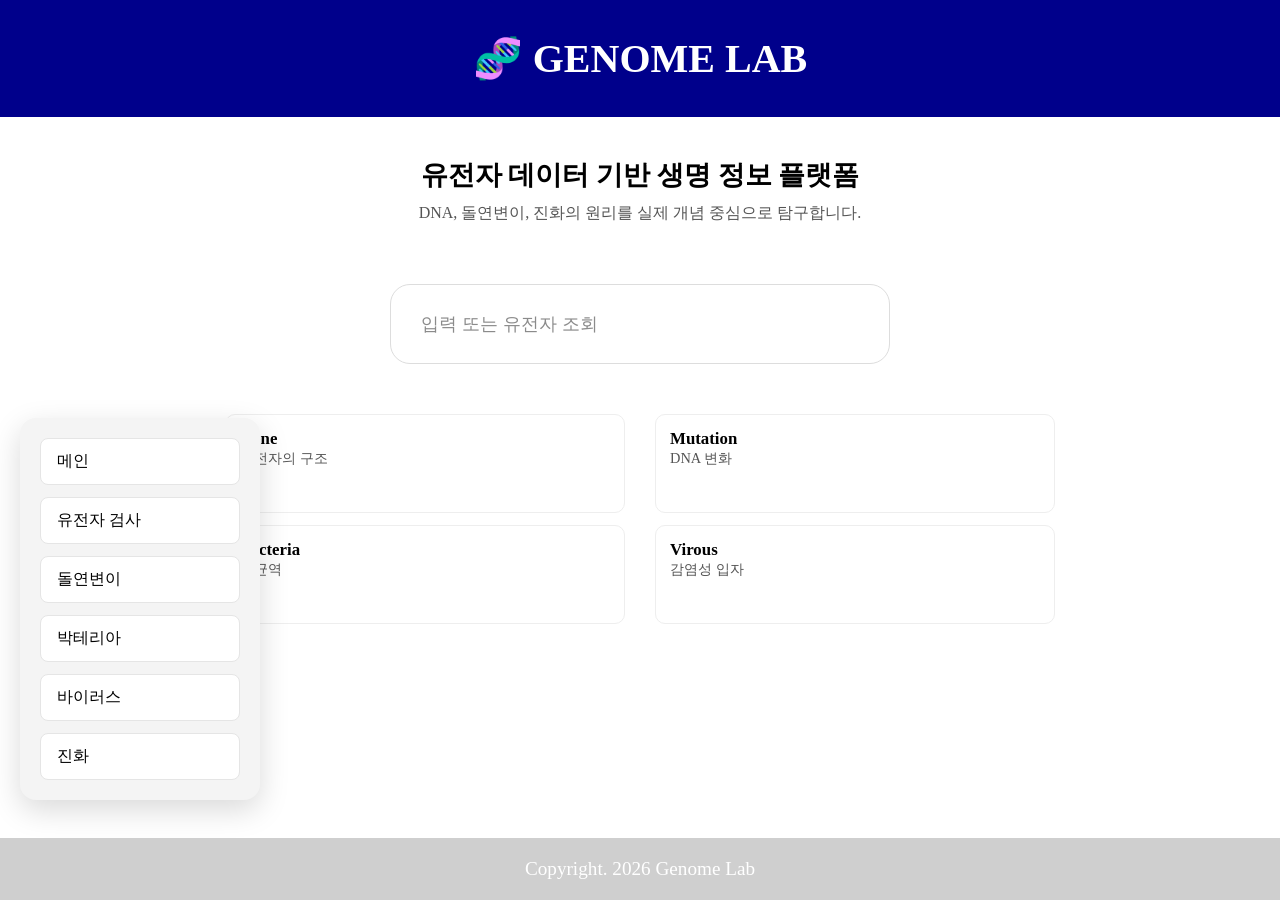
<file: html/index.html>
<!DOCTYPE html>
<html lang="en">
<head>
    <meta charset="UTF-8">
    <meta name="viewport" content="width=device-width, initial-scale=1.0">
    <title>Document</title>
    <link rel="stylesheet" href="../css/common.css">
    <link rel="stylesheet" href="../css/home.css">
</head>
<body>
    <header class="hero">
        <h1>🧬 GENOME LAB</h1>
    </header>

    <main>
        <aside>
            <nav>
                <a href="index.html">메인</a>
                <a href="gene.html">유전자 검사</a>
                <a href="mutation.html">돌연변이</a>
                <a href="vacteria.html">박테리아</a>
                <a href="virus.html">바이러스</a>
                <a href="evolution.html">진화</a>
            </nav>
        </aside>

        <section class="main-container">
            <h2>유전자 데이터 기반 생명 정보 플랫폼</h2>
            <p>DNA, 돌연변이, 진화의 원리를 실제 개념 중심으로 탐구합니다.</p>

            <section class="form-container">
                <form method="post">
                    <input type="text" placeholder="입력 또는 유전자 조회">
                </form>
            </section>

            <div class="card-container">
                <div class="card-box">
                    <div class="card">
                    <h3>Gene</h3>
                    <p>유전자의 구조</p>
                </div>

                <div class="card">
                    <h3>Mutation</h3>
                    <p>DNA 변화</p>
                </div>
                </div>

                <div class="card-box">
                    <div class="card">
                    <h3>Vacteria</h3>
                    <p>세균역</p>
                </div>

                <div class="card">
                    <h3>Virous</h3>
                    <p>감염성 입자</p>
                </div>
                </div>
            </div>
        </section>
    </main>
    <footer>
        Copyright. 2026 Genome Lab
    </footer>
</body>
</html>
</file>
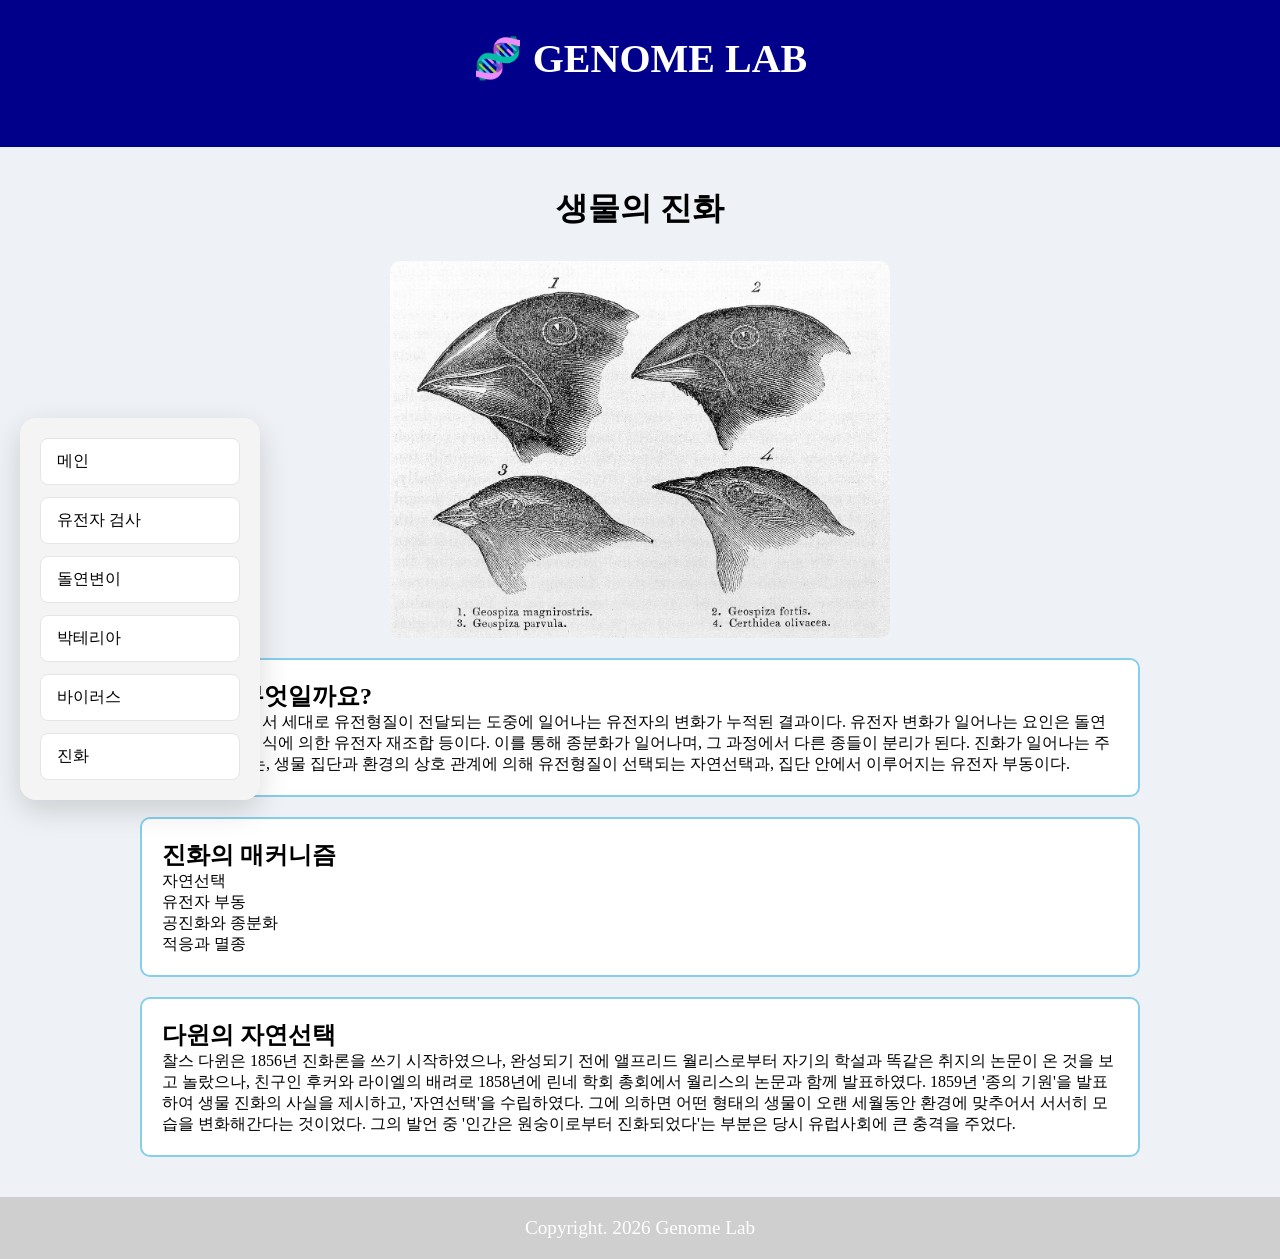
<file: html/evolution.html>
<!DOCTYPE html>
<html lang="ko">
<head>
    <meta charset="UTF-8">
    <title>진화</title>

    <link rel="stylesheet" href="../css/evolution.css">
    <link rel="stylesheet" href="../css/mutation.css">
    <link rel="stylesheet" href="../css/common.css">
</head>
<body>
    <header class="hero">
        <h1>🧬 GENOME LAB</h1>
    </header>
    <div class="container">

        <aside>
            <nav>
                <a href="index.html">메인</a>
                <a href="gene.html">유전자 검사</a>
                <a href="mutation.html">돌연변이</a>
                <a href="vacteria.html">박테리아</a>
                <a href="virus.html">바이러스</a>
                <a href="evolution.html">진화</a>
            </nav>
        </aside>

        <h1>생물의 진화</h1>

        <img src="../img/evo.jpg" alt="진화" class="evo-img">

        <div class="section">
            <h2>진화란 무엇일까요?</h2>
            <p>
                진화는 세대에서 세대로 유전형질이 
                전달되는 도중에 일어나는 유전자의 변화가 누적된 결과이다. 
                유전자 변화가 일어나는 요인은 돌연변이와 유성생식에 의한 유전자 재조합 
                등이다. 이를 통해 종분화가 일어나며, 그 과정에서 다른 종들이 분리가 된다.
                 진화가 일어나는 주요 작동 기제는, 
                 생물 집단과 환경의 상호 관계에 의해 유전형질이 선택되는 자연선택과, 
                 집단 안에서 이루어지는 유전자 부동이다.
            </p>
        </div>

        <div class="section">
            <h2>진화의 매커니즘</h2>
            <ul>
                <li>자연선택</li>
                <li>유전자 부동</li>
                <li>공진화와 종분화</li>
                <li>적응과 멸종</li>
            </ul>
        </div>

        

        <div class="section">
            <h2>다윈의 자연선택</h2>
            <p>
                찰스 다윈은 1856년 진화론을 쓰기 시작하였으나, 완성되기 전에 앨프리드 월리스로부터 자기의 학설과 똑같은 취지의 논문이 온 것을 보고 놀랐으나, 
                친구인 후커와 라이엘의 배려로 1858년에 린네 학회 총회에서 월리스의 논문과 함께 발표하였다. 1859년 '종의 기원'을 발표하여 생물 진화의 사실을 제시하고, 
                '자연선택'을 수립하였다. 그에 의하면 어떤 형태의 생물이 오랜 세월동안 환경에 맞추어서 서서히 모습을 변화해간다는 것이었다. 그의 발언 중 '인간은 원숭이로부터 진화되었다'는 부분은 당시 유럽사회에 큰 충격을 주었다.
            </p>
        </div>




    </div>

    <footer>
        Copyright. 2026 Genome Lab
    </footer>
</body>
    
</body>
</html>
</file>
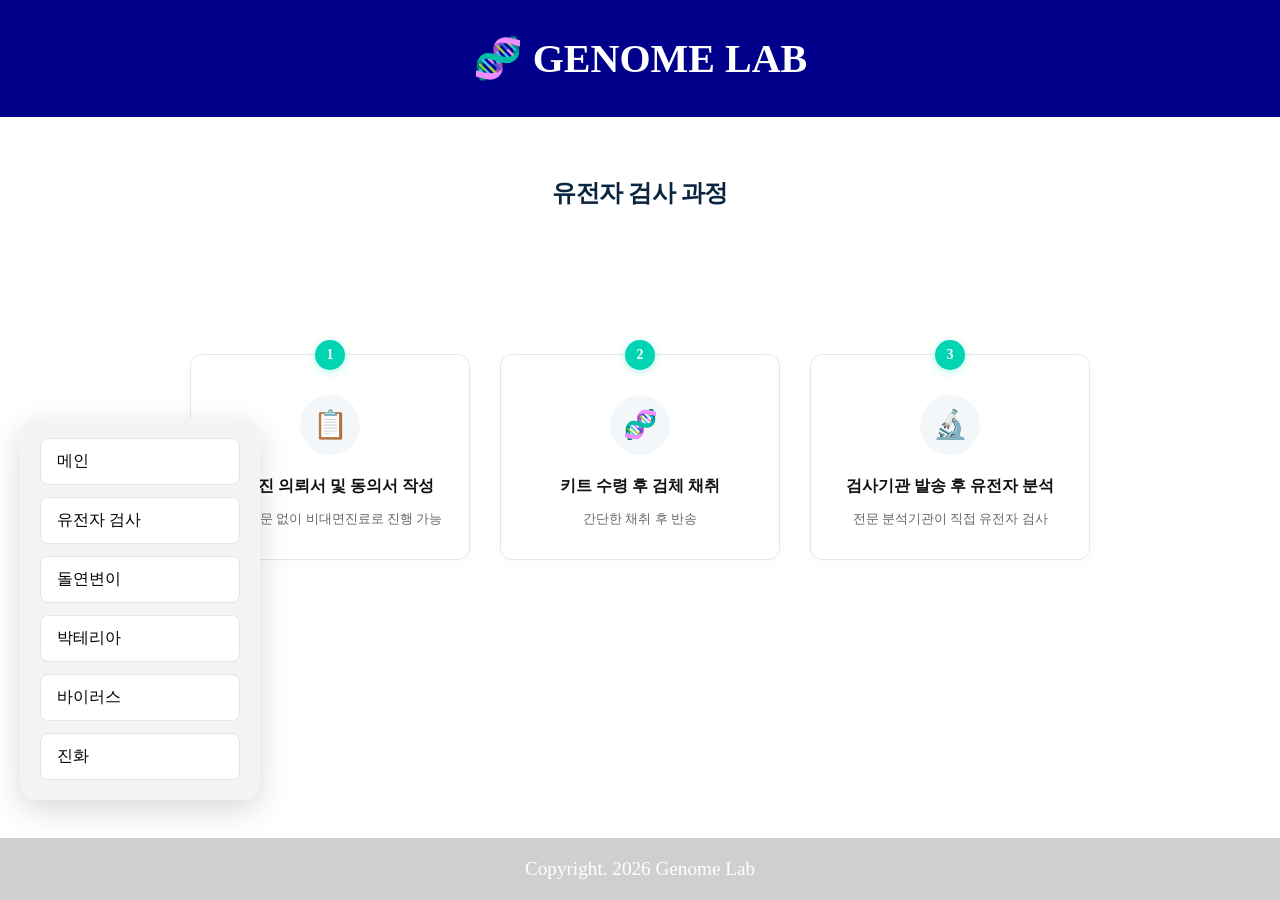
<file: html/gene.html>
<!DOCTYPE html>
<html lang="en">
<head>
    <meta charset="UTF-8">
    <meta name="viewport" content="width=device-width, initial-scale=1.0">
    <title>Document</title>
    <link rel="stylesheet" href="../css/common.css">
    <link rel="stylesheet" href="../css/gene.css">
</head>
<body>
    <header class="hero">
        <h1>🧬 GENOME LAB</h1>
    </header>

    <main class="gene-layout">
        <aside>
            <nav>
                <a href="index.html">메인</a>
                <a href="gene.html">유전자 검사</a>
                <a href="mutation.html">돌연변이</a>
                <a href="vacteria.html">박테리아</a>
                <a href="virus.html">바이러스</a>
                <a href="evolution.html">진화</a>
            </nav>
        </aside>

        <div class="process-container">
            <h2 class="process-title">유전자 검사 과정</h2>
            
            <div class="process-list">
                <div class="process-item">
                    <div class="step-number">1</div>
                    <div class="icon-box">
                        <span class="icon">📋</span> 
                    </div>
                    <h3 class="step-title">의료진 의뢰서 및 동의서 작성</h3>
                    <p class="step-desc">병원 방문 없이 비대면진료로 진행 가능</p>
                </div>

                <div class="process-item">
                    <div class="step-number">2</div>
                    <div class="icon-box">
                        <span class="icon">🧬</span>
                    </div>
                    <h3 class="step-title">키트 수령 후 검체 채취</h3>
                    <p class="step-desc">간단한 채취 후 반송</p>
                </div>

                <div class="process-item">
                    <div class="step-number">3</div>
                    <div class="icon-box">
                        <span class="icon">🔬</span>
                    </div>
                    <h3 class="step-title">검사기관 발송 후 유전자 분석</h3>
                    <p class="step-desc">전문 분석기관이 직접 유전자 검사</p>
                </div>
            </div>
        </div>
    </main>
    <footer>
        Copyright. 2026 Genome Lab
    </footer>
</body>
</html>
</file>
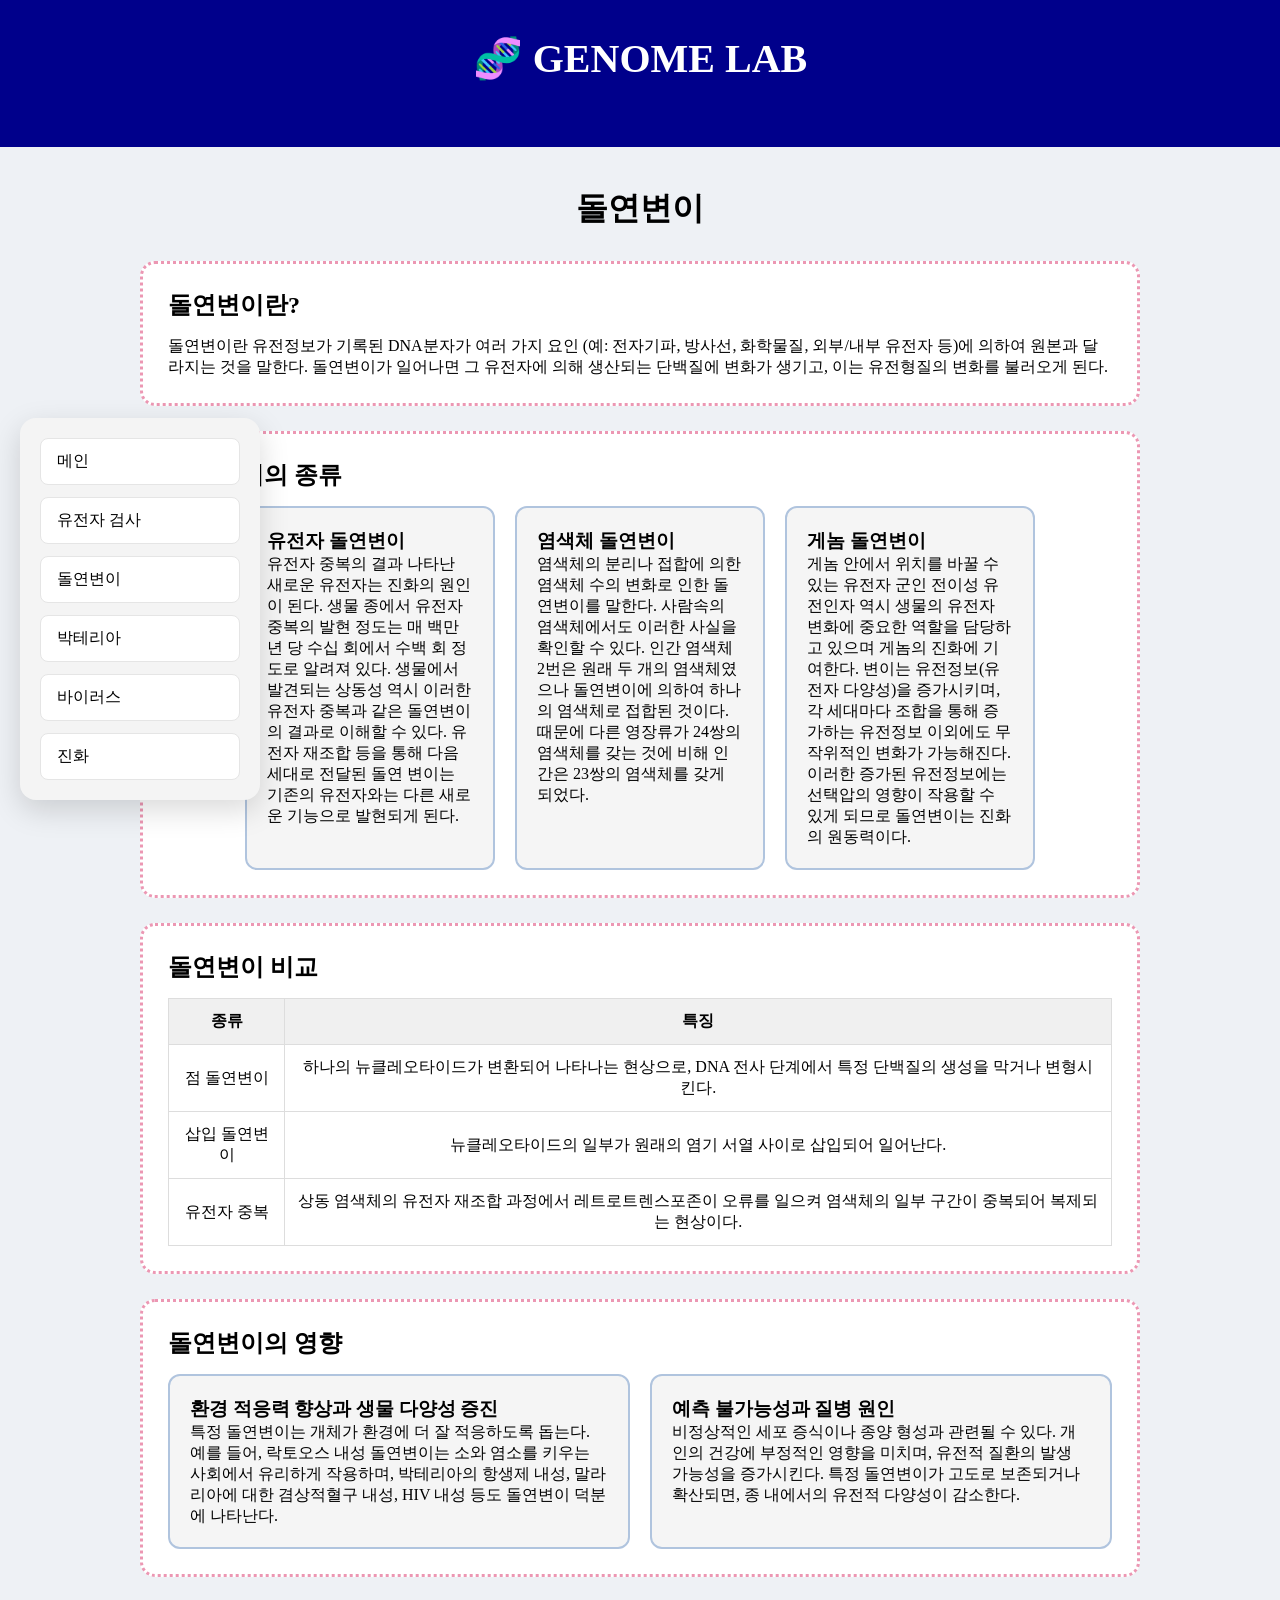
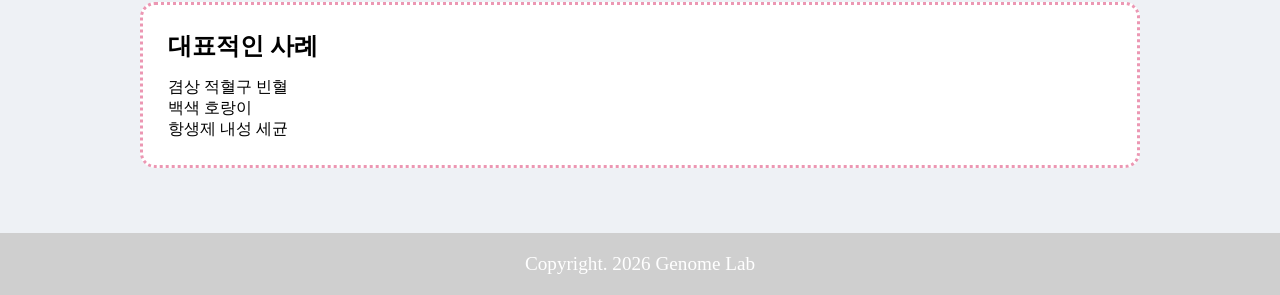
<file: html/mutation.html>
<!DOCTYPE html>
<html lang="ko">

<head>
    <meta charset="UTF-8">
    <meta name="viewport" content="width=device-width, initial-scale=1.0">

    <title>돌연변이</title>

    <link rel="stylesheet" href="../css/common.css">
    <link rel="stylesheet" href="../css/mutation.css">

    </head>
    <body>
    <header class="hero">
        <h1>🧬 GENOME LAB</h1>
    </header>


    <div class="container">

        <aside>
            <nav>
                <a href="index.html">메인</a>
                <a href="gene.html">유전자 검사</a>
                <a href="mutation.html">돌연변이</a>
                <a href="vacteria.html">박테리아</a>
                <a href="virus.html">바이러스</a>
                <a href="evolution.html">진화</a>
            </nav>
        </aside>


        <h1>돌연변이</h1>

        <!-- 돌연변이란 -->
        <div class="card">
            <h2>돌연변이란?</h2>
            <p>
                돌연변이란 유전정보가 기록된 DNA분자가 여러 가지 요인 (예: 전자기파, 방사선, 화학물질, 외부/내부 유전자 등)에 의하여 원본과 달라지는 것을 말한다. 돌연변이가 일어나면 그 유전자에 의해 생산되는 단백질에 변화가 생기고, 이는 유전형질의 변화를 불러오게 된다.
            </p>
        </div>

        <!-- 돌연변이 종류 -->

        <div class="card">



            <h2>돌연변이의 종류</h2>

            <div class="type-wrap">

                <div class="type-card">
                    <h3>유전자 돌연변이</h3>
                    <p>유전자 중복의 결과 나타난 새로운 유전자는 진화의 원인이 된다. 생물 종에서 유전자 중복의 발현 정도는 매 백만 년 당 수십 회에서 수백 회 정도로 알려져 있다. 
                        생물에서 발견되는 상동성 역시 이러한 유전자 중복과 같은 돌연변이의 결과로 이해할 수 있다.
                        유전자 재조합 등을 통해 다음 세대로 전달된 돌연 변이는 기존의 유전자와는 다른 새로운 기능으로 발현되게 된다.
                    </p>
                </div>

                <div class="type-card">
                    <h3>염색체 돌연변이</h3>
                    <p>염색체의 분리나 접합에 의한 염색체 수의 변화로 인한 돌연변이를 말한다. 
                        사람속의 염색체에서도 이러한 사실을 확인할 수 있다. 인간 염색체 2번은 원래 두 개의 염색체였으나 돌연변이에 의하여 하나의 염색체로 접합된 것이다. 때문에 다른 영장류가 24쌍의 염색체를 갖는 것에 비해 인간은 23쌍의 염색체를 갖게 되었다.
                    </p>
                </div>

                <div class="type-card">
                    <h3>게놈 돌연변이</h3>
                    <p>게놈 안에서 위치를 바꿀 수 있는 유전자 군인 전이성 유전인자 역시 생물의 유전자 변화에 중요한 역할을 담당하고 있으며 게놈의 진화에 기여한다. 
                       변이는 유전정보(유전자 다양성)을 증가시키며, 각 세대마다 조합을 통해 증가하는 유전정보 이외에도 무작위적인 변화가 가능해진다. 
                       이러한 증가된 유전정보에는 선택압의 영향이 작용할 수 있게 되므로 돌연변이는 진화의 원동력이다. 
                    </p>
                </div>

            </div>

        </div>

        <!-- 비교 표 -->

        <div class="card">

            <h2>돌연변이 비교</h2>

            <table>

                <tr>
                    <th>종류</th>
                    <th>특징</th>
                </tr>

                <tr>
                    <td>점 돌연변이</td>
                    <td>하나의 뉴클레오타이드가 변환되어 나타나는 현상으로, DNA 전사 단계에서 특정 단백질의 생성을 막거나 변형시킨다.</td>
                </tr>

                <tr>
                    <td>삽입 돌연변이</td>
                    <td>뉴클레오타이드의 일부가 원래의 염기 서열 사이로 삽입되어 일어난다.</td>
                </tr>

                <tr>
                    <td>유전자 중복</td>
                    <td> 상동 염색체의 유전자 재조합 과정에서 레트로트렌스포존이 오류를 일으켜 염색체의 일부 구간이 중복되어 복제되는 현상이다.</td>
                </tr>

            </table>

        </div>

        <!-- 영향 -->

        <div class="card">

            <h2>돌연변이의 영향</h2>

            <div class="effect-wrap">

                <div class="effect-card">
                    <h3>환경 적응력 향상과 생물 다양성 증진</h3>
                    <p>특정 돌연변이는 개체가 환경에 더 잘 적응하도록 돕는다. 예를 들어, 락토오스 내성 돌연변이는 소와 염소를 키우는 사회에서 유리하게 작용하며, 박테리아의 항생제 내성, 말라리아에 대한 겸상적혈구 내성, HIV 내성 등도 돌연변이 덕분에 나타난다.</p>
                </div>

                <div class="effect-card">
                    <h3>예측 불가능성과 질병 원인</h3>
                    <p>비정상적인 세포 증식이나 종양 형성과 관련될 수 있다.  
                        개인의 건강에 부정적인 영향을 미치며, 유전적 질환의 발생 가능성을 증가시킨다.
                        특정 돌연변이가 고도로 보존되거나 확산되면, 종 내에서의 유전적 다양성이 감소한다.
                    </p>
                </div>

            </div>

        </div>

        <!-- 예시 -->

        <div class="card">

            <h2>대표적인 사례</h2>

            <ul>
                <li>겸상 적혈구 빈혈</li>
                <li>백색 호랑이</li>
                <li>항생제 내성 세균</li>
            </ul>

        </div>

    </div>
    <footer>
        Copyright. 2026 Genome Lab
    </footer>
</body>
</file>
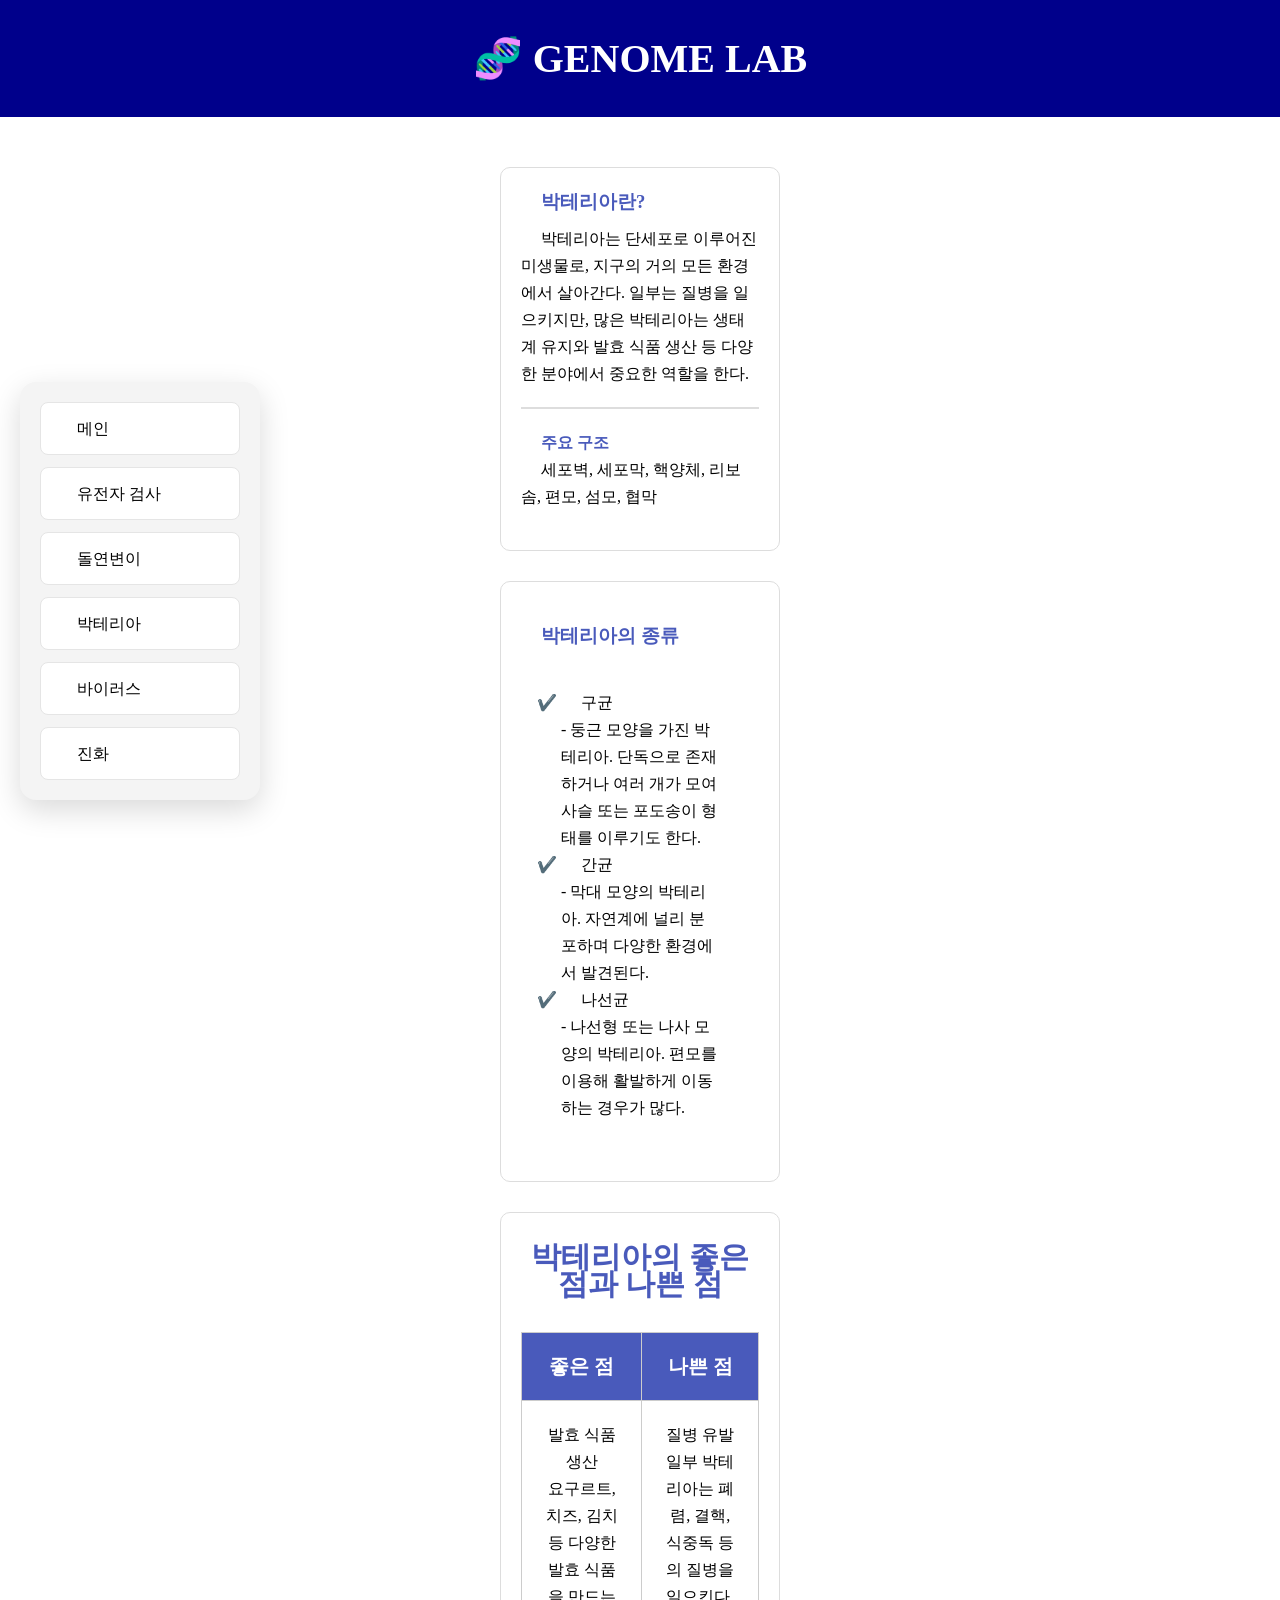
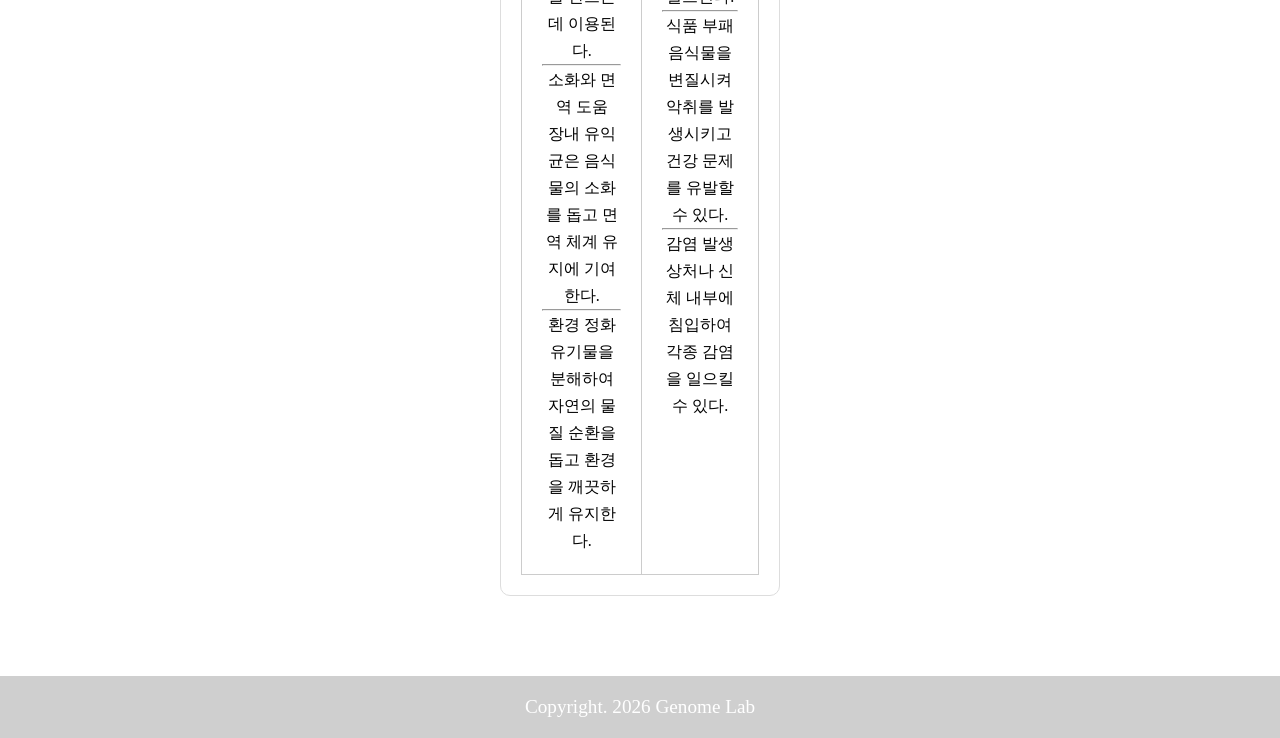
<file: html/vacteria.html>
<!DOCTYPE html>
<html lang="en">
<head>
    <meta charset="UTF-8">
    <meta name="viewport" content="width=device-width, initial-scale=1.0">
    <title>박테리아</title>
    <link rel="stylesheet" href="../css/common.css">
    <link rel="stylesheet" href="../css/vacteria.css">
</head>
<body>
    <header class="hero">
        <h1>🧬 GENOME LAB</h1>
    </header>

    <main>
        <aside>
            <nav>
                <a href="index.html">메인</a>
                <a href="gene.html">유전자 검사</a>
                <a href="mutation.html">돌연변이</a>
                <a href="vacteria.html">박테리아</a>
                <a href="virus.html">바이러스</a>
                <a href="evolution.html">진화</a>
            </nav>
        </aside>

        <article>
            <h3 class="title">박테리아란?</h3>
            <p>박테리아는 단세포로 이루어진 미생물로, 지구의 거의 모든 환경에서 살아간다.
                일부는 질병을 일으키지만, 많은 박테리아는 생태계 유지와 발효 식품 생산 등
                다양한 분야에서 중요한 역할을 한다.
            </p>
            <div class="line">
                <h4>주요 구조</h4>
                <p>
                    세포벽, 세포막, 핵양체, 리보솜, 편모, 섬모, 협막
                </p>
            </div>
        </article>

        <article>
            <h3 class="kind">박테리아의 종류</h3>
            <ul>
                <li>구균</li>
                <span> - 둥근 모양을 가진 박테리아. 단독으로 존재하거나 여러 개가 모여
                    사슬 또는 포도송이 형태를 이루기도 한다.
                </span>
                <li>간균</li>
                <span> - 막대 모양의 박테리아. 자연계에 널리 분포하며 다양한 환경에서 발견된다.</span>
                <li>나선균</li>
                <span> - 나선형 또는 나사 모양의 박테리아. 편모를 이용해 활발하게 이동하는 경우가 많다.</span>
            </ul>
        </article>

        <article>
            <table>
                <caption>박테리아의 좋은 점과 나쁜 점</caption>
                <tr>
                    <th>좋은 점</th>
                    <th>나쁜 점</th>
                </tr>

                <tr>
                    <td>
                        발효 식품 생산<br>
                        요구르트, 치즈, 김치 등 다양한 발효 식품을 만드는 데 이용된다.
                        <hr>

                        소화와 면역 도움<br>
                        장내 유익균은 음식물의 소화를 돕고 면역 체계 유지에 기여한다.
                        <hr>

                        환경 정화<br>
                        유기물을 분해하여 자연의 물질 순환을 돕고 환경을 깨끗하게 유지한다.
                    </td>
                    <td>
                    질병 유발<br>
                    일부 박테리아는 폐렴, 결핵, 식중독 등의 질병을 일으킨다.
                    <hr>

                    식품 부패<br>
                    음식물을 변질시켜 악취를 발생시키고 건강 문제를 유발할 수 있다.
                    <hr>
                    
                    감염 발생<br>
                    상처나 신체 내부에 침입하여 각종 감염을 일으킬 수 있다.
                    </td>
                </tr>
            </table>
        </article>
    </main>

    <footer>
        Copyright. 2026 Genome Lab
    </footer>
</body>
</html>
</file>
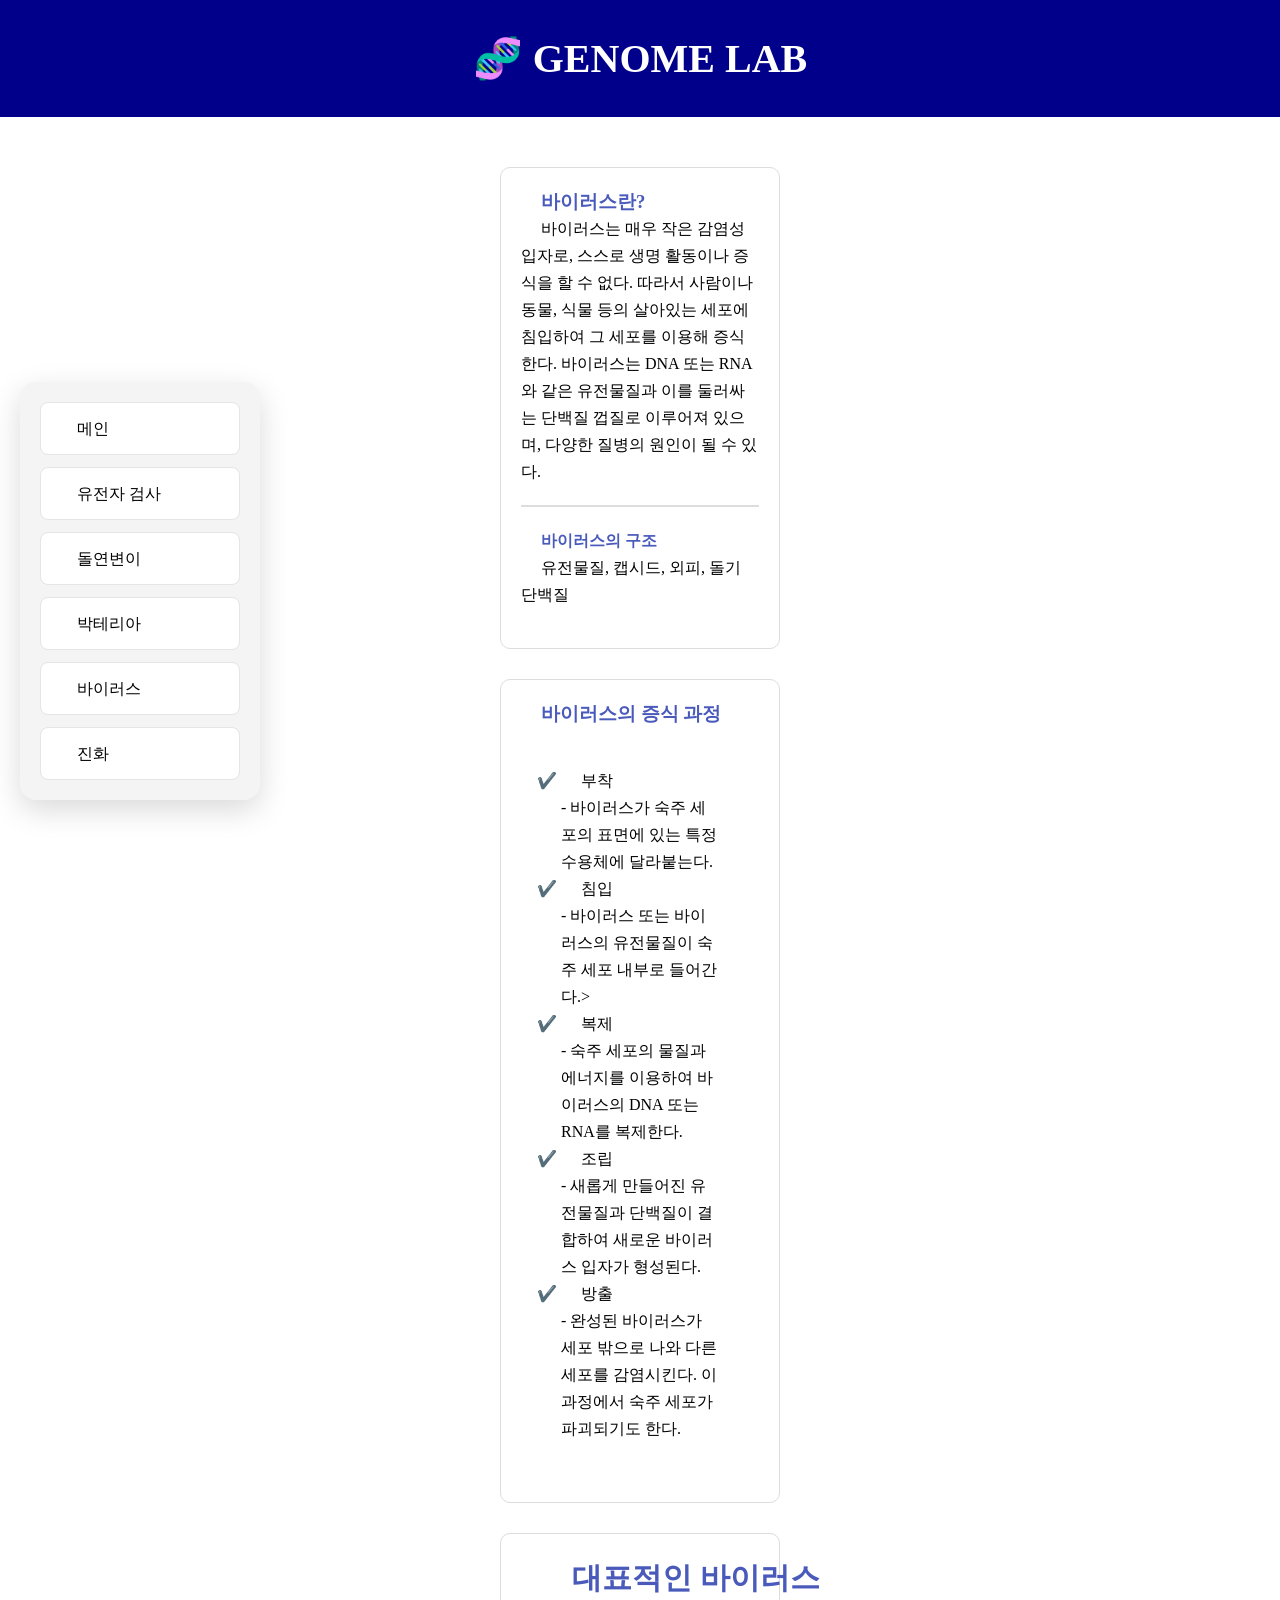
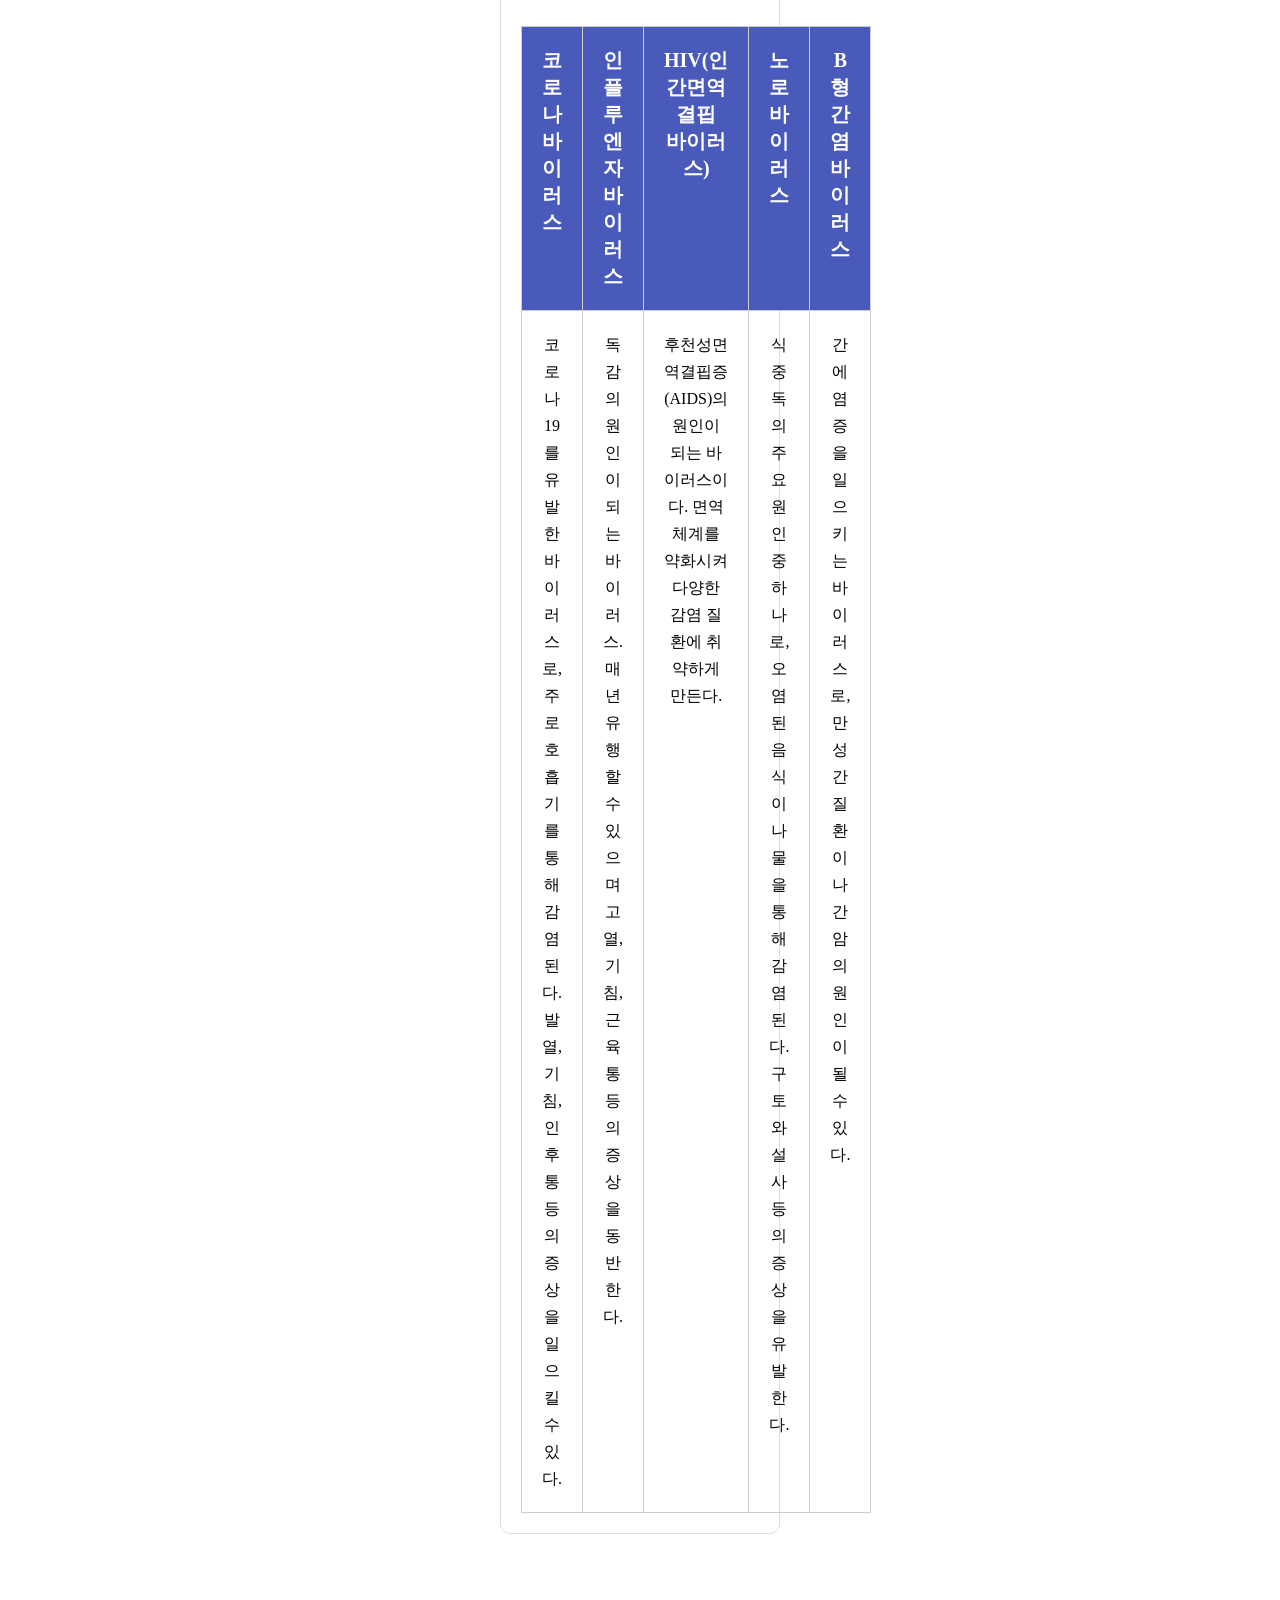
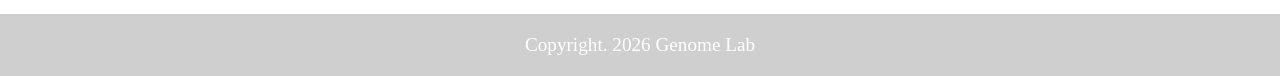
<file: html/virus.html>
<!DOCTYPE html>
<html lang="en">
<head>
    <meta charset="UTF-8">
    <meta name="viewport" content="width=device-width, initial-scale=1.0">
    <title>바이러스</title>
    <link rel="stylesheet" href="../css/common.css">
    <link rel="stylesheet" href="../css/virus.css">
</head>
<body>
    <header class="hero">
        <h1>🧬 GENOME LAB</h1>
    </header>

    <main>
        <aside>
            <nav>
                <a href="index.html">메인</a>
                <a href="gene.html">유전자 검사</a>
                <a href="mutation.html">돌연변이</a>
                <a href="vacteria.html">박테리아</a>
                <a href="virus.html">바이러스</a>
                <a href="evolution.html">진화</a>
            </nav>
        </aside>

        <article>
            <h3>바이러스란?</h3>
            <p>바이러스는 매우 작은 감염성 입자로, 스스로 생명 활동이나 증식을 할 수 없다.
                따라서 사람이나 동물, 식물 등의 살아있는 세포에 침입하여 그 세포를 이용해 증식한다.
                바이러스는 DNA 또는 RNA와 같은 유전물질과 이를 둘러싸는 단백질 껍질로 이루어져 있으며,
                다양한 질병의 원인이 될 수 있다.
            </p>
            <div class="line">
                <h4>바이러스의 구조</h4>
                <p>유전물질, 캡시드, 외피, 돌기 단백질</p>
            </div>
        </article>

        <article>
            <h3>바이러스의 증식 과정</h3>
            <ol>
                <li>부착</li>
                <span> - 바이러스가 숙주 세포의 표면에 있는 특정 수용체에 달라붙는다.</span>
                <li>침입</li>
                <span> - 바이러스 또는 바이러스의 유전물질이 숙주 세포 내부로 들어간다.</span>>
                <li>복제</li>
                <span> - 숙주 세포의 물질과 에너지를 이용하여 바이러스의 DNA 또는 RNA를 복제한다.</span>
                <li>조립</li>
                <span> - 새롭게 만들어진 유전물질과 단백질이 결합하여 새로운 바이러스 입자가 형성된다.</span>
                <li>방출</li>
                <span> - 완성된 바이러스가 세포 밖으로 나와 다른 세포를 감염시킨다. 이 과정에서 숙주 세포가 파괴되기도 한다.</span>
            </ol>
        </article>

        <article>
            <table>
                <caption>대표적인 바이러스</caption>
                <tr>
                    <th>코로나 바이러스</th>
                    <th>인플루엔자 바이러스</th>
                    <th>HIV(인간면역결핍 바이러스)</th>
                    <th>노로바이러스</th>
                    <th>B형 간염 바이러스</th>
                </tr>

                <tr>
                    <td>코로나19를 유발한 바이러스로, 주로 호흡기를 통해 감염된다. 발열, 기침, 인후통 등의 증상을 일으킬 수 있다.</td>
                    <td>독감의 원인이 되는 바이러스. 매년 유행할 수 있으며 고열, 기침, 근육통 등의 증상을 동반한다.</td>
                    <td>후천성면역결핍증(AIDS)의 원인이 되는 바이러스이다. 면역 체계를 약화시켜 다양한 감염 질환에 취약하게 만든다.</td>
                    <td>식중독의 주요 원인 중 하나로, 오염된 음식이나 물을 통해 감염된다. 구토와 설사 등의 증상을 유발한다.</td>
                    <td>간에 염증을 일으키는 바이러스로, 만성 간질환이나 간암의 원인이 될 수 있다.</td>
                </tr>
            </table>
        </article>
    </main>

    <footer>
        Copyright. 2026 Genome Lab
    </footer>
</body>
</html>
</file>
<file: css/common.css>
/* 1. 모든 요소의 기본 마진/패딩 제거 및 박스 크기 계산 방식 변경 */
* {
    margin: 0;
    padding: 0;
    box-sizing: border-box;
}

/* 2. 텍스트 드래그 방지 (선택 사항) */
body {
    -webkit-user-select: none;
    -moz-user-select: none;
    -ms-user-select: none;
    user-select: none;
    display: flex;
    flex-direction: column;
    min-height: 100vh;
}

/* 3. 목록(li) 기호 제거 */
ul, ol {
    list-style: none;
}

/* 4. 링크(a) 밑줄 및 기본 색상 제거 */
a {
    text-decoration: none;
    color: inherit;
}

/* 5. 버튼(button) 기본 스타일 초기화 */
button {
    border: none;
    background: none;
    cursor: pointer;
}

/* 6. 인풋(input) 및 텍스트에어리어(textarea) 초기화 */
input, textarea {
    border: none;
    outline: none;
    background: none;
}

.hero {
    padding: 35px;
    text-align: center;
    background-color: #00008B;
    color: white;
}

.hero h1 {
    font-size: 2.5rem;
}

.hero p {
    font-size: 1.3rem;
}

aside {
    position: fixed;
    bottom: 100px;
    left: 20px;
    width: 240px;

    background: #f4f4f4;
    padding: 20px;
    border-radius: 16px;

    box-shadow: 0 10px 30px rgba(0,0,0,0.15);
    z-index: 1000;
}

aside nav {
    display: flex;
    flex-direction: column;
    gap: 12px;
    position: sticky;
    top: 20px;
}

aside a {
    padding: 12px 16px;
    border-radius: 8px;
    font-size: 1rem;
    background-color: white;
    text-align: left;
    transition: 0.2s;
    border: 1px solid #e5e5e5;
}

aside a:hover {
    background-color: #00008B;
    color: white;
}



footer {
    background-color: rgb(207, 207, 207);
    padding: 20px;
    text-align: center;
    color: white;
    font-size: 1.2rem;
}
</file>
<file: css/home.css>
main {
    flex: 1;
}

.main-container {
    text-align: center;
    padding: 40px;
}

.main-container h2 {
    font-size: 1.7rem;
    margin-bottom: 10px;
}

.main-container p {
    color: #555;
    margin-bottom: 30px;
}

input {
    width: 300px;
}

.card-container {
    display: flex;
    justify-content: center;
    align-items: center;
    flex-direction: column;
    gap: 12px;
}

.card-box {
    display: flex;
    justify-content: center;
    gap: 30px;
}

form input {
    width: 500px;
    height: 80px;
    border: 1px solid #dddddd;
    margin: 30px;
    border-radius: 20px;
    margin-bottom: 50px;
    
    padding: 30px;
    font-size: 1.1rem;
}

input::placeholder {
    color: rgb(139, 139, 139);
}

.card {
    width: 400px;
    height: 300px;
    background: white;
    padding: 14px;
    border-radius: 10px;
    border: 1px solid #eee;
    text-align: left;
    transition: 0.2s;
    font-size: 0.9rem;

    height: auto;
}

.card:hover {
    transform: translateY(-4px);
}
</file>
<file: css/evolution.css>
* {
    margin: 0;
    padding: 0;
    box-sizing: border-box;
}

/* 2. 텍스트 드래그 방지 (선택 사항) */
body {
    -webkit-user-select: none;
    -moz-user-select: none;
    -ms-user-select: none;
    user-select: none;
}

/* 3. 목록(li) 기호 제거 */
ul, ol {
    list-style: none;
}

/* 4. 링크(a) 밑줄 및 기본 색상 제거 */
a {
    text-decoration: none;
    color: inherit;
}

/* 5. 버튼(button) 기본 스타일 초기화 */
button {
    border: none;
    background: none;
    cursor: pointer;
}

/* 6. 인풋(input) 및 텍스트에어리어(textarea) 초기화 */
input, textarea {
    border: none;
    outline: none;
    background: none;
}

.evo-img {
    display: block;
    width: 500px;
    height: auto;
    margin: 20px auto;
}

.evidence{
    display:flex;
    gap:20px;
    justify-content:center;
    flex-wrap:wrap;
}

.evidence-card{
    width:200px;
    background:rgb(250, 237, 250);
    padding:20px;
    border-radius:15px;
    border: 2px solid plum;

}

.evidence{
    display:flex;
    gap:15px;
    margin-top:20px;

}
</file>
<file: css/mutation.css>
* {
    margin: 0;
    padding: 0;
    box-sizing: border-box;
}

/* 2. 텍스트 드래그 방지 (선택 사항) */
body {
    -webkit-user-select: none;
    -moz-user-select: none;
    -ms-user-select: none;
    user-select: none;
}

/* 3. 목록(li) 기호 제거 */
ul, ol {
    list-style: none;
}

/* 4. 링크(a) 밑줄 및 기본 색상 제거 */
a {
    text-decoration: none;
    color: inherit;
}

/* 5. 버튼(button) 기본 스타일 초기화 */
button {
    border: none;
    background: none;
    cursor: pointer;
}

/* 6. 인풋(input) 및 텍스트에어리어(textarea) 초기화 */
input, textarea {
    border: none;
    outline: none;
    background: none;
}

body{
    background-color:#f5f7fa;
    /* font-family:Cambria, Cochin, Georgia, Times, 'Times New Roman', serif; */
}

.container{
    width:1000px;
    margin:0 auto;
    padding:40px;
}

h1{
    text-align:center;
    margin-bottom:30px;
}

img{
    width:100%;
    border-radius:10px;
}

.section{
    background:white;
    padding:20px;
    margin-top:20px;
    border-radius:10px;
}

.section{
    border: 2px solid skyblue;
}

body{
    background:#eef1f5;
}

.container{
    width:80%;
    max-width:1000px;
    margin:0 auto;
    padding:40px 0;
}

h1{
    text-align:center;
    margin-bottom:30px;
}

.main-img{
    display:block;
    width:500px;
    max-width:100%;
    margin:0 auto 30px;
    border-radius:15px;
}

.card{
    background:white;
    padding:25px;
    border-radius:15px;
    margin-bottom:25px;
    border: 3px dotted rgb(236, 151, 179);
}

.card:hover{
    transform: translateY(-5px);
    transition: 0.4s;
}

.card h2{
    margin-bottom:15px;
}

.type-wrap{
    display:flex;
    gap:20px;
    justify-content:center;
    flex-wrap:wrap;
}

.type-card{
    width:250px;
    background:#f5f5f5;
    padding:20px;
    border-radius:12px;
    border: 2px solid lightsteelblue;
}

.effect-wrap{
    display:flex;
    gap:20px;
    flex-wrap:wrap;
}

.effect-card{
    flex:1;
    min-width:250px;
    background:#f5f5f5;
    padding:20px;
    border-radius:12px;
    border: 2px solid lightsteelblue;
}

table{
    width:100%;
    border-collapse:collapse;
}

th,
td{
    border:1px solid #ddd;
    padding:12px;
    text-align:center;
}

th{
    background:#f0f0f0;
}
</file>
<file: css/gene.css>
/* 1. 모든 요소의 기본 마진/패딩 제거 및 박스 크기 계산 방식 변경 */
* {
    margin: 0;
    padding: 0;
    box-sizing: border-box;
}

/* 2. 텍스트 드래그 방지 (선택 사항) */
body {
    -webkit-user-select: none;
    -moz-user-select: none;
    -ms-user-select: none;
    user-select: none;
    display: flex;
    flex-direction: column;
    min-height: 100vh;
}

/* 3. 목록(li) 기호 제거 */
ul, ol {
    list-style: none;
}

/* 4. 링크(a) 밑줄 및 기본 색상 제거 */
a {
    text-decoration: none;
    color: inherit;
}

/* 5. 버튼(button) 기본 스타일 초기화 */
button {
    border: none;
    background: none;
    cursor: pointer;
}

/* 6. 인풋(input) 및 텍스트에어리어(textarea) 초기화 */
input, textarea {
    border: none;
    outline: none;
    background: none;
}

main {
    flex: 1;
}

.process-container {
    width: 100%;
    max-width: 1000px;     /* 전체 메인 폭과 통일 */
    margin: 60px auto;     /* 위아래 여백을 주고 좌우는 자동으로 가운데 정렬 */
    padding: 0 20px;
    text-align: center;    /* 기본 텍스트 정렬을 센터로 */
    box-sizing: border-box;
}

/* 2. 섹션 제목 스타일 */
.process-title {
    font-size: 24px;
    font-weight: 700;
    color: #0A2540;        /* 메인 브랜드 컬러 */
    margin-bottom: 45px;
    letter-spacing: -0.5px;
    text-align: center;
}

/* 3. 가로 3열 배치를 위한 리스트 컨테이너 (그리드를 활용한 중앙 정렬) */
.process-list {
    display: grid;
    grid-template-columns: repeat(3, 1fr);
    gap: 30px;             /* 카드 사이의 간격 */
    max-width: 900px;
    margin: 0 auto;    
    position: relative;    /* 그리드 박스 자체를 화면 한가운데로 고정 */
    bottom: -100px;
}

/* 4. 개별 프로세스 아이템 카드 스타일 */
.process-item {
    background-color: #ffffff;
    border: 1px solid #E2E8F0;
    border-radius: 12px;
    padding: 40px 20px 30px 20px;
    position: relative;    /* 스텝 숫자의 절대 위치 기준점 */
    display: flex;
    flex-direction: column;
    align-items: center;   /* 내부 요소를 가로축 기준 정중앙 정렬 */
    box-shadow: 0 4px 15px rgba(0, 0, 0, 0.02);
    transition: transform 0.3s ease, box-shadow 0.3s ease;
}

/* 마우스 호버 인터랙션 (취준생 가산점 포인트) */
.process-item:hover {
    transform: translateY(-5px);
    box-shadow: 0 8px 25px rgba(0, 0, 0, 0.06);
}

/* 5. 좌측 상단 또는 중앙 상단 스텝 숫자 라벨 */
.step-number {
    position: absolute;
    top: -15px;            /* 살짝 위로 걸치게 배치 */
    left: 50%;
    transform: translateX(-50%); /* 가로 기준 완벽한 중앙 배치 */
    background-color: #00D4B2;   /* 강조 민트색 */
    color: #ffffff;
    font-size: 14px;
    font-weight: 700;
    width: 30px;
    height: 30px;
    border-radius: 50%;    /* 동그라미 모양 */
    display: flex;
    align-items: center;
    justify-content: center;
    box-shadow: 0 2px 8px rgba(0, 212, 178, 0.3);
}

/* 6. 이모지 아이콘 박스 스타일 */
.icon-box {
    width: 60px;
    height: 60px;
    background-color: #F4F7FA;
    border-radius: 50%;
    display: flex;
    align-items: center;
    justify-content: center;
    margin-bottom: 20px;
}

.icon {
    font-size: 28px;
    line-height: 1;
}

/* 7. 텍스트 요소 정렬 및 스타일 */
.step-title {
    font-size: 16px;
    font-weight: 700;
    color: #111111;
    margin-bottom: 12px;
    line-height: 1.4;
    word-break: keep-all;  /* 단어 단위 줄바꿈으로 깔끔하게 */
}

.step-desc {
    font-size: 13px;
    color: #666666;
    line-height: 1.5;
    margin: 0;
    word-break: keep-all;
}
</file>
<file: css/vacteria.css>
/* 1. 모든 요소의 기본 마진/패딩 제거 및 박스 크기 계산 방식 변경 */
* {
    margin: 0;
    padding: 0;
    box-sizing: border-box;
}

/* 2. 텍스트 드래그 방지 (선택 사항) */
body {
    -webkit-user-select: none;
    -moz-user-select: none;
    -ms-user-select: none;
    user-select: none;
}

/* 3. 목록(li) 기호 제거 */
ul, ol {
    padding: 40px;
    list-style: "✔️ ";
}

/* 4. 링크(a) 밑줄 및 기본 색상 제거 */
a {
    text-decoration: none;
    color: inherit;
}

/* 5. 버튼(button) 기본 스타일 초기화 */
button {
    border: none;
    background: none;
    cursor: pointer;
}

/* 6. 인풋(input) 및 텍스트에어리어(textarea) 초기화 */
input, textarea {
    border: none;
    outline: none;
    background: none;
}

/* 박테리아 css */
main{
    margin: 50px 500px;
    text-indent: 20px;
    line-height: 27px;
}

article{
    padding: 20px;
    border: 1px solid #ddd;
    border-radius: 10px;
    margin-bottom: 30px;
}

h3{
    text-align: bold;
    color: #495abb;
}
h4{
    color: #495abb;
}

.title{
    padding-bottom: 10px;
}

p{
    padding-bottom: 20px;
}

.line{
    border-top: 2px double #ddd;
    padding-top: 20px;
}

.kind{
    padding-top: 20px;
}

table{
    width: 100%;
    border-collapse: collapse;
    margin-top: 10px;
}

caption{
    font-size: 30px;
    font-weight: bold;
    margin-bottom: 15px;
    padding-bottom: 20px;
    color: #495abb;
}

th, td{
    border: 1px solid #ccc;
    padding: 20px;
    vertical-align: top;
}

th{
    font-size: 20px;
    background-color: #495abb;
    color: white;
}

td{
    text-align: center;
}
</file>
<file: css/virus.css>
/* 1. 모든 요소의 기본 마진/패딩 제거 및 박스 크기 계산 방식 변경 */
* {
    margin: 0;
    padding: 0;
    box-sizing: border-box;
}

/* 2. 텍스트 드래그 방지 (선택 사항) */
body {
    -webkit-user-select: none;
    -moz-user-select: none;
    -ms-user-select: none;
    user-select: none;
}

/* 3. 목록(li) 기호 제거 */
ul, ol {
    padding: 40px;
    list-style: "✔️ ";
}

/* 4. 링크(a) 밑줄 및 기본 색상 제거 */
a {
    text-decoration: none;
    color: inherit;
}

/* 5. 버튼(button) 기본 스타일 초기화 */
button {
    border: none;
    background: none;
    cursor: pointer;
}

/* 6. 인풋(input) 및 텍스트에어리어(textarea) 초기화 */
input, textarea {
    border: none;
    outline: none;
    background: none;
}

/* 바이러스 css */
main{
    margin: 50px 500px;
    text-indent: 20px;
    line-height: 27px;
}

article{
    padding: 20px;
    border: 1px solid #ddd;
    border-radius: 10px;
    margin-bottom: 30px;
}

h3{
    text-align: bold;
    color: #495abb;
}
h4{
    color: #495abb;
}

.title{
    padding-bottom: 10px;
}

p{
    padding-bottom: 20px;
}

.line{
    border-top: 2px double #ddd;
    padding-top: 20px;
}

.kind{
    padding-top: 20px;
}

table{
    width: 100%;
    border-collapse: collapse;
    margin-top: 10px;
}

caption{
    font-size: 30px;
    font-weight: bold;
    margin-bottom: 15px;
    padding-bottom: 20px;
    color: #495abb;
}

th, td{
    border: 1px solid #ccc;
    padding: 20px;
    vertical-align: top;
}

th{
    font-size: 20px;
    background-color: #495abb;
    color: white;
}

td{
    text-align: center;
}
</file>
